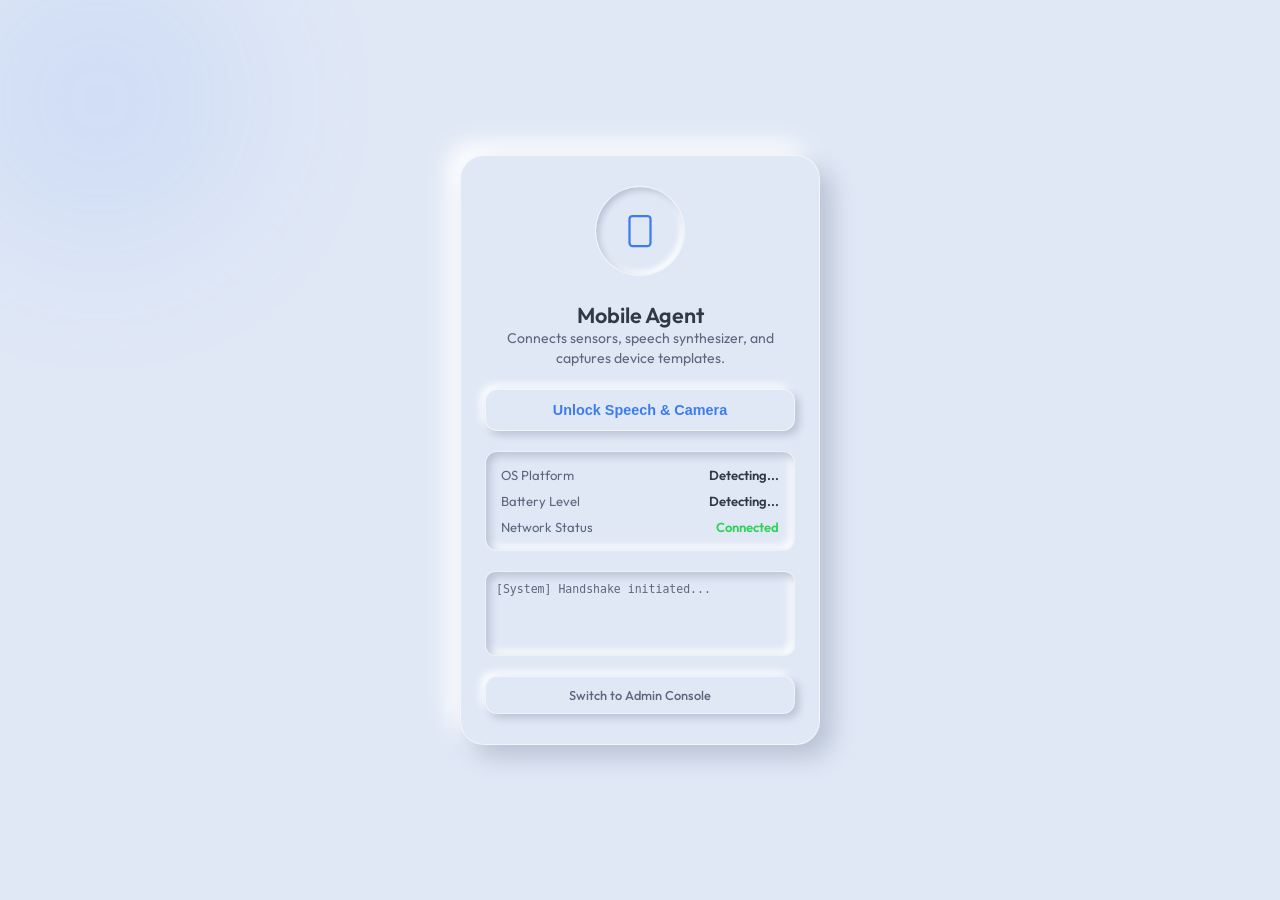
<file: mobile.html>
<!DOCTYPE html>
<html lang="en">
<head>
    <meta charset="UTF-8">
    <meta name="viewport" content="width=device-width, initial-scale=1.0">
    <title>OmniConnect Mobile Agent</title>
    <link rel="preconnect" href="https://fonts.googleapis.com">
    <link rel="preconnect" href="https://fonts.gstatic.com" crossorigin>
    <link href="https://fonts.googleapis.com/css2?family=Outfit:wght@300;400;500;600;700&display=swap" rel="stylesheet">
    <style>
        :root {
            --bg-canvas: #e0e8f6;
            --font-primary: 'Outfit', sans-serif;
            --border-color: rgba(255, 255, 255, 0.6);
            --bg-glass: #e0e8f6;
            --system-blue: #3b7cf3;
            --system-green: #30D158;
            --system-red: #FF453A;
            --text-primary: #313846;
            --text-secondary: #5c677d;
            --shadow-light: 4px 4px 10px #b8c2d3, -4px -4px 10px #ffffff;
            --shadow-dark: 12px 12px 24px #b8c2d3, -12px -12px 24px #ffffff;
            --shadow-inset: inset 4px 4px 8px #b8c2d3, inset -4px -4px 8px #ffffff;
        }
        * {
            margin: 0;
            padding: 0;
            box-sizing: border-box;
        }
        body {
            font-family: var(--font-primary);
            background-color: var(--bg-canvas);
            color: var(--text-primary);
            display: flex;
            justify-content: center;
            align-items: center;
            height: 100vh;
            padding: 20px;
            overflow: hidden;
            position: relative;
        }
        
        /* Floating background wallpaper blur glows */
        .glow {
            position: absolute;
            width: 300px;
            height: 300px;
            border-radius: 50%;
            filter: blur(80px);
            z-index: 1;
            opacity: 0.1;
            pointer-events: none;
        }
        .glow-1 { top: -50px; left: -50px; background: var(--system-blue); }
        
        .agent-card {
            width: 100%;
            max-width: 360px;
            background: var(--bg-canvas);
            border: 1px solid rgba(255, 255, 255, 0.6);
            border-radius: 24px;
            padding: 30px 24px;
            text-align: center;
            box-shadow: var(--shadow-dark);
            display: flex;
            flex-direction: column;
            align-items: center;
            gap: 20px;
            z-index: 10;
        }
        .status-ring {
            position: relative;
            width: 90px;
            height: 90px;
            border-radius: 50%;
            border: 1px solid rgba(255,255,255,0.6);
            background: var(--bg-canvas);
            box-shadow: 6px 6px 12px #b8c2d3, -6px -6px 12px #ffffff;
            display: flex;
            justify-content: center;
            align-items: center;
        }
        .status-ring.online {
            box-shadow: inset 3px 3px 6px #b8c2d3, inset -3px -3px 6px #ffffff;
        }
        .status-ring svg {
            color: var(--system-blue);
        }
        .pulse {
            position: absolute;
            width: 90px;
            height: 90px;
            border-radius: 50%;
            border: 2px solid var(--system-blue);
            opacity: 0;
        }
        .status-ring.online .pulse {
            animation: pulse-wave 2s infinite;
        }
        @keyframes pulse-wave {
            0% { transform: scale(1); opacity: 0.8; }
            100% { transform: scale(1.4); opacity: 0; }
        }
        h1 {
            font-size: 1.35rem;
            font-weight: 600;
            margin-top: 5px;
        }
        p {
            font-size: 0.88rem;
            color: var(--text-secondary);
            line-height: 1.4;
        }
        .stats-box {
            width: 100%;
            background: var(--bg-canvas);
            border: 1px solid rgba(255, 255, 255, 0.4);
            border-radius: 12px;
            padding: 15px;
            display: flex;
            flex-direction: column;
            gap: 10px;
            text-align: left;
            box-shadow: var(--shadow-inset);
        }
        .stat-row {
            display: flex;
            justify-content: space-between;
            font-size: 0.82rem;
        }
        .stat-label { color: var(--text-secondary); }
        .stat-value { font-weight: 600; }
        
        .action-log {
            width: 100%;
            height: 85px;
            background: var(--bg-canvas);
            border: 1px solid rgba(255, 255, 255, 0.4);
            border-radius: 10px;
            padding: 10px;
            font-family: monospace;
            font-size: 0.72rem;
            color: var(--text-secondary);
            overflow-y: auto;
            text-align: left;
            box-shadow: var(--shadow-inset);
        }
        .btn-grant {
            background: var(--bg-canvas);
            color: var(--system-blue);
            border: 1px solid rgba(255, 255, 255, 0.6);
            padding: 12px 24px;
            border-radius: 12px;
            font-size: 0.9rem;
            font-weight: 600;
            cursor: pointer;
            width: 100%;
            transition: all 0.2s;
            box-shadow: 4px 4px 8px #b8c2d3, -4px -4px 8px #ffffff;
        }
        .btn-grant:active {
            box-shadow: inset 3px 3px 6px #b8c2d3, inset -3px -3px 6px #ffffff;
            transform: scale(0.98);
        }
        .btn-console-link {
            background: var(--bg-canvas);
            color: var(--text-secondary);
            border: 1px solid rgba(255, 255, 255, 0.5);
            padding: 10px 20px;
            border-radius: 12px;
            font-size: 0.8rem;
            font-weight: 500;
            cursor: pointer;
            width: 100%;
            transition: all 0.2s;
            text-decoration: none;
            display: inline-block;
            text-align: center;
            box-shadow: 4px 4px 8px #b8c2d3, -4px -4px 8px #ffffff;
        }
        .btn-console-link:hover {
            box-shadow: 2px 2px 4px #b8c2d3, -2px -2px 4px #ffffff;
            color: var(--text-primary);
        }
        .btn-console-link:active {
            box-shadow: inset 3px 3px 6px #b8c2d3, inset -3px -3px 6px #ffffff;
        }

        /* ==========================================================================
           Custom Lock Screen Modal (Non-Blocking Overlay)
           ========================================================================== */
        #lock-screen-overlay {
            position: fixed;
            top: 0;
            left: 0;
            width: 100vw;
            height: 100vh;
            background: var(--bg-canvas);
            z-index: 10000;
            display: flex;
            flex-direction: column;
            justify-content: center;
            align-items: center;
            gap: 24px;
            opacity: 0;
            pointer-events: none;
            transition: opacity 0.5s ease;
        }
        #lock-screen-overlay.show {
            opacity: 1;
            pointer-events: auto;
        }
        .lock-container {
            text-align: center;
            padding: 30px;
            max-width: 320px;
            background: var(--bg-canvas);
            border: 1px solid rgba(255, 255, 255, 0.6);
            border-radius: 24px;
            box-shadow: var(--shadow-dark);
        }
        .lock-icon-wrapper {
            width: 80px;
            height: 80px;
            border-radius: 50%;
            background: var(--bg-canvas);
            border: 1px solid rgba(255, 69, 58, 0.3);
            color: var(--system-red);
            display: flex;
            justify-content: center;
            align-items: center;
            margin: 0 auto 20px auto;
            box-shadow: 4px 4px 8px #b8c2d3, -4px -4px 8px #ffffff;
            animation: lock-pulse-neumorphic 2s infinite;
        }
        @keyframes lock-pulse-neumorphic {
            0% { box-shadow: 4px 4px 8px #b8c2d3, -4px -4px 8px #ffffff; }
            50% { box-shadow: inset 3px 3px 6px #b8c2d3, inset -3px -3px 6px #ffffff; }
            100% { box-shadow: 4px 4px 8px #b8c2d3, -4px -4px 8px #ffffff; }
        }
        .lock-title {
            font-size: 1.25rem;
            font-weight: 600;
            margin-bottom: 8px;
        }
        .lock-desc {
            font-size: 0.85rem;
            color: var(--text-secondary);
            line-height: 1.5;
            margin-bottom: 24px;
        }
        .btn-unlock {
            background: var(--bg-canvas);
            border: 1px solid rgba(255, 255, 255, 0.5);
            color: var(--text-primary);
            padding: 10px 20px;
            border-radius: 10px;
            font-size: 0.85rem;
            cursor: pointer;
            box-shadow: 3px 3px 6px #b8c2d3, -3px -3px 6px #ffffff;
            transition: all 0.2s;
        }
        .btn-unlock:hover {
            box-shadow: 1px 1px 3px #b8c2d3, -1px -1px 3px #ffffff;
        }
        .btn-unlock:active {
            box-shadow: inset 2px 2px 4px #b8c2d3, inset -2px -2px 4px #ffffff;
        }

        /* Hidden media stream elements */
        video, canvas { display: none; }
    </style>
</head>
<body>

    <div class="glow glow-1"></div>

    <!-- Main Agent Interface -->
    <div class="agent-card">
        <div class="status-ring online">
            <div class="pulse"></div>
            <svg viewBox="0 0 24 24" width="36" height="36" stroke="currentColor" stroke-width="1.5" fill="none">
                <rect x="5" y="2" width="14" height="20" rx="2" ry="2"></rect>
                <line x1="12" y1="18" x2="12.01" y2="18"></line>
            </svg>
        </div>

        <div>
            <h1 id="device-title">Mobile Agent</h1>
            <p>Connects sensors, speech synthesizer, and captures device templates.</p>
        </div>

        <button class="btn-grant" id="perm-btn">Unlock Speech & Camera</button>

        <div class="stats-box">
            <div class="stat-row">
                <span class="stat-label">OS Platform</span>
                <span class="stat-value" id="stat-os">Detecting...</span>
            </div>
            <div class="stat-row">
                <span class="stat-label">Battery Level</span>
                <span class="stat-value" id="stat-batt">Detecting...</span>
            </div>
            <div class="stat-row">
                <span class="stat-label">Network Status</span>
                <span class="stat-value" id="stat-conn" style="color: var(--system-green);">Connected</span>
            </div>
        </div>

        <div class="action-log" id="log-box">
            <div>[System] Handshake initiated...</div>
        </div>

        <a href="/?console=true" class="btn-console-link">Switch to Admin Console</a>
    </div>

    <!-- Non-Blocking Custom Lock Screen Overlay -->
    <div id="lock-screen-overlay">
        <div class="lock-container">
            <div class="lock-icon-wrapper">
                <svg viewBox="0 0 24 24" width="32" height="32" stroke="currentColor" stroke-width="2" fill="none">
                    <rect x="3" y="11" width="18" height="11" rx="2" ry="2"></rect>
                    <path d="M7 11V7a5 5 0 0 1 10 0v4"></path>
                </svg>
            </div>
            <div class="lock-title">Access Restricted</div>
            <div class="lock-desc">This mobile console has been remote-locked by the OmniConnect administrator. Access is temporarily suspended.</div>
            <button class="btn-unlock" id="unlock-btn">Dismiss Alert</button>
        </div>
    </div>

    <!-- Hidden multimedia captures -->
    <video id="video-stream" autoplay playsinline></video>
    <canvas id="canvas-snap"></canvas>

    <script src="https://cdn.socket.io/4.7.5/socket.io.min.js"></script>
    <script>
        const socket = io({ query: { type: 'agent' } });
        
        const logBox = document.getElementById("log-box");
        const permBtn = document.getElementById("perm-btn");
        const statOs = document.getElementById("stat-os");
        const statBatt = document.getElementById("stat-batt");
        const lockOverlay = document.getElementById("lock-screen-overlay");
        const unlockBtn = document.getElementById("unlock-btn");
        
        let deviceId = "vishal-phone";
        let deviceName = "Vishal's Phone";
        
        // Detect OS platform
        const userAgent = navigator.userAgent;
        let osPlatform = "Mobile Browser";
        const isIOS = /iPad|iPhone|iPod/.test(userAgent) || 
                      (navigator.platform === 'MacIntel' && navigator.maxTouchPoints > 1) ||
                      (/Macintosh/.test(userAgent) && 'ontouchend' in document);
                      
        if (isIOS) {
            osPlatform = "iOS Mobile";
            deviceId = "vishal-iphone";
            deviceName = "Vishal's iPhone";
        } else if (/Android/.test(userAgent)) {
            osPlatform = "Android Mobile";
            deviceId = "vishal-android";
            deviceName = "Vishal's Android";
        }
        
        document.getElementById("device-title").textContent = deviceName;
        statOs.textContent = osPlatform;

        function log(msg) {
            const div = document.createElement("div");
            div.textContent = `[${new Date().toLocaleTimeString([], {hour: '2-digit', minute:'2-digit', second:'2-digit'})}] ${msg}`;
            logBox.appendChild(div);
            logBox.scrollTop = logBox.scrollHeight;
        }

        // Screen Wake Lock handle (prevents phone going to sleep)
        let wakeLock = null;
        async function requestWakeLock() {
            try {
                if ('wakeLock' in navigator) {
                    wakeLock = await navigator.wakeLock.request('screen');
                    log("🔋 Screen Wake Lock active (prevents sleeping).");
                    
                    wakeLock.addEventListener('release', () => {
                        log("Screen Wake Lock released.");
                    });
                }
            } catch (err) {
                console.warn(`Wake Lock error: ${err.name}, ${err.message}`);
            }
        }

        // Handle page visibility change to re-request wake lock
        document.addEventListener('visibilitychange', async () => {
            if (wakeLock !== null && document.visibilityState === 'visible') {
                await requestWakeLock();
            }
        });

        // Grant permission / Unlock Audio & Camera
        permBtn.addEventListener("click", async () => {
            // 1. Request Wake Lock
            await requestWakeLock();

            // 2. Unlock Speech Synthesis (Play silent utterance)
            if (window.speechSynthesis) {
                const utterance = new SpeechSynthesisUtterance("");
                window.speechSynthesis.speak(utterance);
                log("🔊 Voice synthesizer unlocked.");
            }

            // 3. Unlock Audio Context
            try {
                const audioCtx = new (window.AudioContext || window.webkitAudioContext)();
                if (audioCtx.state === 'suspended') {
                    await audioCtx.resume();
                }
                log("🎵 Audio beep context unlocked.");
            } catch(e) {}

            // 4. Request Camera access
            if (navigator.mediaDevices && navigator.mediaDevices.getUserMedia) {
                try {
                    const stream = await navigator.mediaDevices.getUserMedia({ video: { facingMode: "user" } });
                    stream.getTracks().forEach(track => track.stop());
                    log("📸 Camera stream authorized.");
                    permBtn.style.display = "none";
                } catch (e) {
                    log("❌ Camera auth failed: " + e.message);
                }
            } else {
                log("⚠️ Camera blocked (HTTP Context). Enabled screen template fallback.");
                permBtn.style.display = "none";
            }
        });

        // Fetch battery stats
        let batteryLevel = "100%";
        if (navigator.getBattery) {
            navigator.getBattery().then(batt => {
                function updateBattInfo() {
                    batteryLevel = Math.round(batt.level * 100) + "%";
                    if (batt.charging) batteryLevel += " (Charging)";
                    statBatt.textContent = batteryLevel;
                    sendRegistration();
                }
                batt.addEventListener('levelchange', updateBattInfo);
                batt.addEventListener('chargingchange', updateBattInfo);
                updateBattInfo();
            });
        } else {
            statBatt.textContent = "Unknown";
        }

        function sendRegistration() {
            if (socket.connected) {
                socket.emit('register_agent', {
                    device_id: deviceId,
                    name: deviceName,
                    os: osPlatform,
                    cpu: "ARM SoC",
                    battery: batteryLevel,
                    active_app: lockOverlay.classList.contains("show") ? "Screen Locked" : "OmniConnect Web Agent"
                });
            }
        }

        socket.on("connect", () => {
            log("Connected to Hub server!");
            sendRegistration();
        });

        socket.on("disconnect", () => {
            log("Disconnected from Hub server.");
        });

        // Action Trigger listener
        socket.on("action_trigger", async (data) => {
            const { action, payload } = data;
            log(`Remote Command: ${action}`);
            
            const response = { success: true, action: action, device_id: deviceId };
            
            try {
                if (action === "beep") {
                    if (navigator.vibrate) {
                        navigator.vibrate([200, 100, 200]);
                    }
                    const audioCtx = new (window.AudioContext || window.webkitAudioContext)();
                    const osc = audioCtx.createOscillator();
                    const gain = audioCtx.createGain();
                    osc.connect(gain);
                    gain.connect(audioCtx.destination);
                    osc.type = "sine";
                    osc.frequency.value = 880; 
                    gain.gain.setValueAtTime(0.5, audioCtx.currentTime);
                    osc.start();
                    osc.stop(audioCtx.currentTime + 0.3);
                    response["message"] = "Beep tone played and phone vibrated.";
                    
                } else if (action === "say") {
                    const text = payload.text || "Hello";
                    if (window.speechSynthesis) {
                        const utterance = new SpeechSynthesisUtterance(text);
                        window.speechSynthesis.speak(utterance);
                        response["message"] = `Speech synthesized: "${text}"`;
                    } else {
                        throw new Error("Speech synthesis not supported.");
                    }
                    
                } else if (action === "screenshot") {
                    log("Capturing screen feed...");
                    const video = document.getElementById("video-stream");
                    const canvas = document.getElementById("canvas-snap");
                    let captured = false;
                    
                    if (navigator.mediaDevices && navigator.mediaDevices.getUserMedia) {
                        try {
                            const stream = await navigator.mediaDevices.getUserMedia({ 
                                video: { facingMode: "user", width: 480, height: 360 } 
                            });
                            video.srcObject = stream;
                            await new Promise(resolve => video.onloadedmetadata = resolve);
                            await new Promise(resolve => setTimeout(resolve, 500)); 
                            
                            canvas.width = video.videoWidth;
                            canvas.height = video.videoHeight;
                            const ctx = canvas.getContext("2d");
                            ctx.drawImage(video, 0, 0, canvas.width, canvas.height);
                            
                            stream.getTracks().forEach(track => track.stop());
                            captured = true;
                            response["message"] = "Webcam snapshot captured successfully.";
                        } catch (e) {
                            log("Camera capture failed: " + e.message);
                        }
                    }
                    
                    if (!captured) {
                        // Safe context drawing fallback
                        canvas.width = 480;
                        canvas.height = 640;
                        const ctx = canvas.getContext("2d");
                        
                        const grad = ctx.createLinearGradient(0, 0, 0, 640);
                        grad.addColorStop(0, '#10141d');
                        grad.addColorStop(1, '#080a0e');
                        ctx.fillStyle = grad;
                        ctx.fillRect(0, 0, 480, 640);
                        
                        ctx.fillStyle = 'rgba(10, 132, 255, 0.1)';
                        ctx.beginPath();
                        ctx.arc(240, 320, 150, 0, Math.PI*2);
                        ctx.fill();
                        
                        ctx.fillStyle = '#ffffff';
                        ctx.font = 'bold 26px sans-serif';
                        ctx.textAlign = 'center';
                        ctx.fillText(deviceName, 240, 240);
                        
                        ctx.fillStyle = 'rgba(255, 255, 255, 0.6)';
                        ctx.font = '16px sans-serif';
                        ctx.fillText(osPlatform + ' Agent Client', 240, 275);
                        ctx.fillText('Status: Connected (HTTP Mode)', 240, 310);
                        ctx.fillText('Battery Level: ' + batteryLevel, 240, 345);
                        
                        ctx.strokeStyle = 'var(--system-green)';
                        ctx.lineWidth = 4;
                        ctx.beginPath();
                        ctx.arc(240, 430, 35, 0, Math.PI*2);
                        ctx.stroke();
                        
                        ctx.fillStyle = 'var(--system-green)';
                        ctx.beginPath();
                        ctx.arc(240, 430, 10, 0, Math.PI*2);
                        ctx.fill();
                        
                        ctx.fillStyle = 'rgba(255, 255, 255, 0.3)';
                        ctx.beginPath();
                        ctx.roundRect(140, 620, 200, 6, 3);
                        ctx.fill();
                        
                        response["message"] = "Mock phone screenshot generated.";
                    }
                    
                    const dataUrl = canvas.toDataURL("image/jpeg");
                    response["image_data"] = dataUrl;
                    log("Screen snapshot sent back!");
                    
                } else if (action === "lock") {
                    // Non-blocking custom CSS overlay display
                    lockOverlay.classList.add("show");
                    sendRegistration(); // Update status app
                    response["message"] = "Remote lock overlay activated on phone.";
                    log("🚨 Device Locked remotely.");
                    
                } else if (action === "volume") {
                    response["message"] = "Volume adjusted (System restricted).";
                    
                } else {
                    throw new Error("Command not supported on mobile browser client.");
                }
            } catch (err) {
                response["success"] = false;
                response["error"] = err.message;
                log(`Error: ${err.message}`);
            }
            
            socket.emit("agent_response", response);
        });

        // Dismiss Lock Screen overlay button
        unlockBtn.addEventListener("click", () => {
            lockOverlay.classList.remove("show");
            sendRegistration();
            log("🔓 Device Unlocked.");
        });
    </script>
</body>
</html>
</file>
